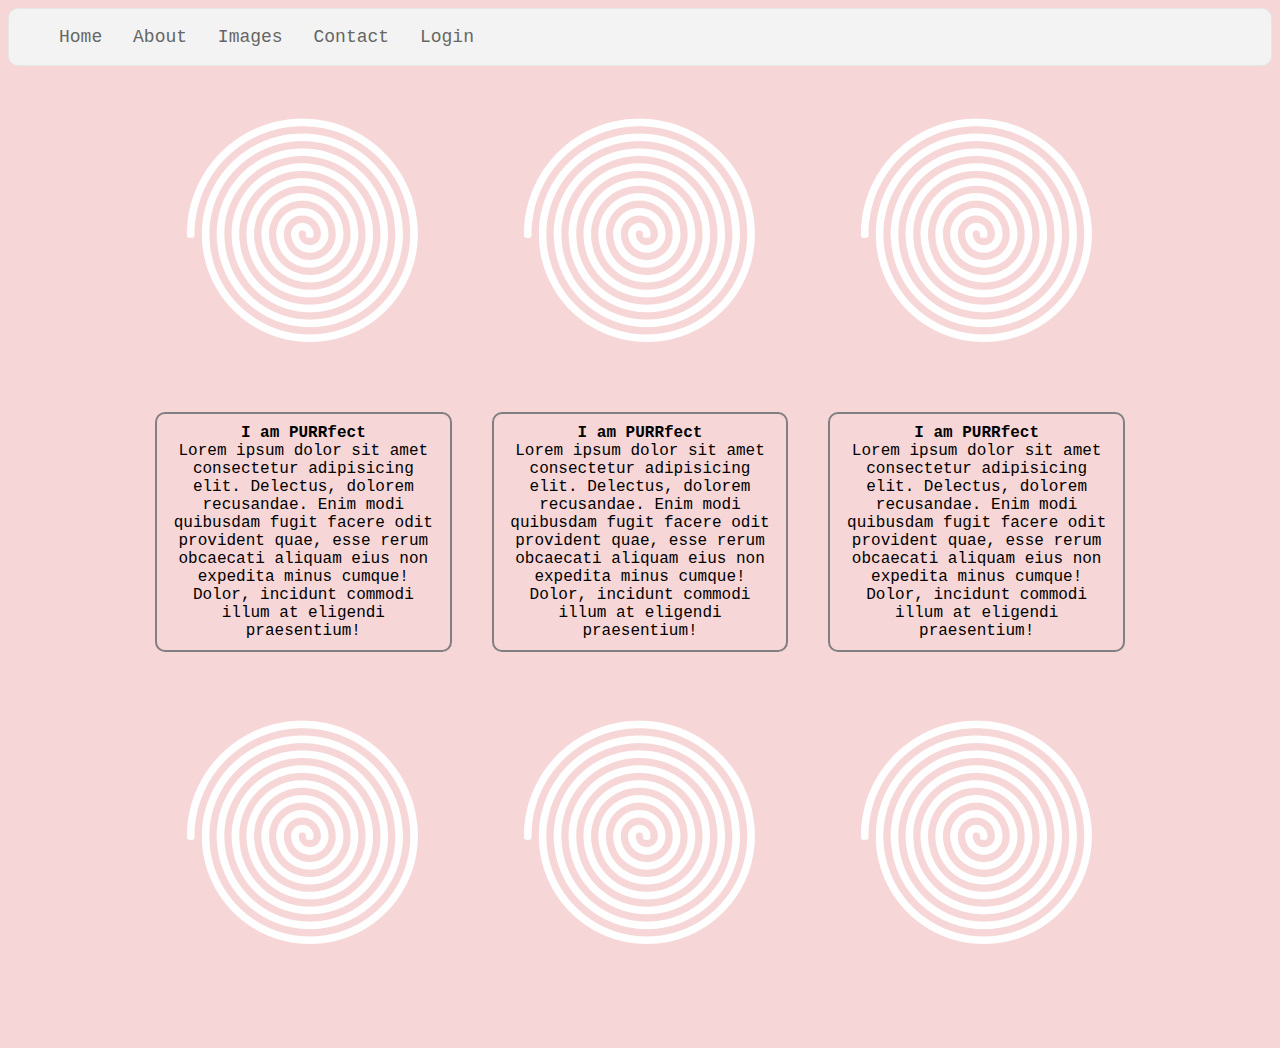
<file: index.html>
<html lang="en">
  <head>
    <meta charset="UTF-8" />
    <meta name="viewport" content="width=device-width, initial-scale=1.0" />
    <link rel="stylesheet" href="styles.css" />
    <link rel="preconnect" href="https://fonts.googleapis.com" />
    <link rel="preconnect" href="https://fonts.gstatic.com" crossorigin />
    <title>Maine Coon</title>
  </head>
  <body>
    <nav>
      <ul class="nav-bar">
        <li><a href="index.html">Home</a></li>
        <li><a href="about.html">About</a></li>
        <li><a href="images.html">Images</a></li>
        <li><a href="contact.html">Contact</a></li>
        <li><a href="login.html">Login</a></li>
      </ul>
    </nav>
    <div class="const">
      <div class="container-icons-images">
        <div class="box-1">
          <img class="catto-pic" src="images/swirl.png" alt="" />
        </div>
        <div class="box-1">
          <img class="catto-pic" src="images/swirl.png" alt="" />
        </div>
        <div class="box-1">
          <img class="catto-pic" src="images/swirl.png" alt="" />
        </div>

        <div class="box-1">
          <p class="emp-box">
            <b>I am PURRfect </b><br />
            Lorem ipsum dolor sit amet consectetur adipisicing elit. Delectus,
            dolorem recusandae. Enim modi quibusdam fugit facere odit provident
            quae, esse rerum obcaecati aliquam eius non expedita minus cumque!
            Dolor, incidunt commodi illum at eligendi praesentium!
          </p>
        </div>
        <div class="box-1">
          <p class="emp-box">
            <b>I am PURRfect </b><br />
            Lorem ipsum dolor sit amet consectetur adipisicing elit. Delectus,
            dolorem recusandae. Enim modi quibusdam fugit facere odit provident
            quae, esse rerum obcaecati aliquam eius non expedita minus cumque!
            Dolor, incidunt commodi illum at eligendi praesentium!
          </p>
        </div>
        <div class="box-1">
          <p class="emp-box">
            <b>I am PURRfect </b><br />
            Lorem ipsum dolor sit amet consectetur adipisicing elit. Delectus,
            dolorem recusandae. Enim modi quibusdam fugit facere odit provident
            quae, esse rerum obcaecati aliquam eius non expedita minus cumque!
            Dolor, incidunt commodi illum at eligendi praesentium!
          </p>
        </div>
        <div class="box-1">
          <img class="catto-pic" src="images/swirl.png" alt="" />
        </div>
        <div class="box-1">
          <img class="catto-pic" src="images/swirl.png" alt="" />
        </div>
        <div class="box-1">
          <img class="catto-pic" src="images/swirl.png" alt="" />
        </div>
      </div>
    </div>
  </body>
</html>
</file>
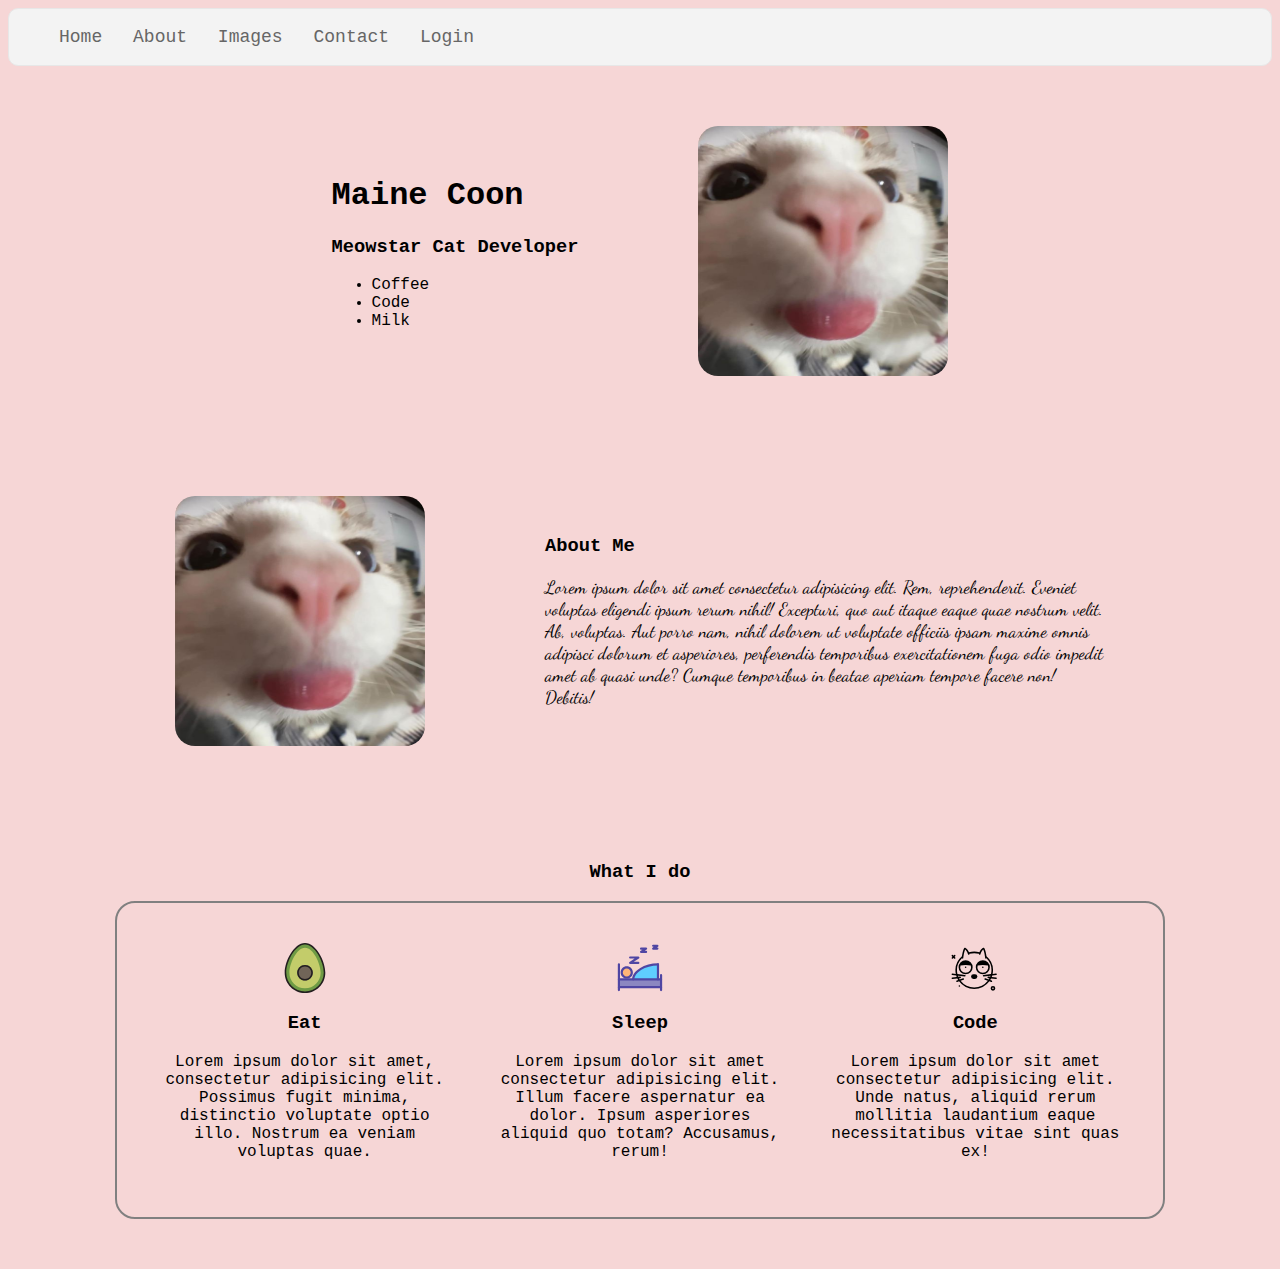
<file: about.html>
<html lang="en">
  <head>
    <meta charset="UTF-8" />
    <meta name="viewport" content="width=device-width, initial-scale=1.0" />
    <link rel="stylesheet" href="styles.css" />
    <link rel="preconnect" href="https://fonts.googleapis.com" />
    <link rel="preconnect" href="https://fonts.gstatic.com" crossorigin />
    <title>Maine Coon</title>
  </head>
  <body>
    <nav>
      <ul class="nav-bar">
        <li><a href="index.html">Home</a></li>
        <li><a href="about.html">About</a></li>
        <li><a href="images.html">Images</a></li>
        <li><a href="contact.html">Contact</a></li>
        <li><a href="login.html">Login</a></li>
      </ul>
    </nav>
    <div class="const">
      <div class="container">
        <!--  -->
        <div class="box">
          <h1>Maine Coon</h1>
          <h3>Meowstar Cat Developer</h3>
          <ul>
            <li>Coffee</li>
            <li>Code</li>
            <li>Milk</li>
          </ul>
        </div>
        <div class="box">
          <img class="image" src="images/catt.jpg" alt="catto" />
        </div>
      </div>
      <!--  -->
      <div class="container">
        <div class="box">
          <img class="image" src="images/catt.jpg" alt="cattow" />
        </div>
        <div class="box">
          <h3>About Me</h3>
          <p class="about-font">
            Lorem ipsum dolor sit amet consectetur adipisicing elit. Rem,
            reprehenderit. Eveniet voluptas eligendi ipsum rerum nihil!
            Excepturi, quo aut itaque eaque quae nostrum velit. Ab, voluptas.
            Aut porro nam, nihil dolorem ut voluptate officiis ipsam maxime
            omnis adipisci dolorum et asperiores, perferendis temporibus
            exercitationem fuga odio impedit amet ab quasi unde? Cumque
            temporibus in beatae aperiam tempore facere non! Debitis!
          </p>
        </div>
      </div>
      <!--  -->
      <br />
      <br />
      <h3 style="text-align: center">What I do</h3>
      <div class="container-icons">
        <div class="box-1">
          <img src="images/eat.svg" alt="" />
          <h3>Eat</h3>
          <p>
            Lorem ipsum dolor sit amet, consectetur adipisicing elit. Possimus
            fugit minima, distinctio voluptate optio illo. Nostrum ea veniam
            voluptas quae.
          </p>
        </div>
        <div class="box-1">
          <img src="images/sleep.svg" alt="" />
          <h3>Sleep</h3>
          <p>
            Lorem ipsum dolor sit amet consectetur adipisicing elit. Illum
            facere aspernatur ea dolor. Ipsum asperiores aliquid quo totam?
            Accusamus, rerum!
          </p>
        </div>
        <div class="box-1">
          <img src="images/code.svg" alt="" />
          <h3>Code</h3>
          <p>
            Lorem ipsum dolor sit amet consectetur adipisicing elit. Unde natus,
            aliquid rerum mollitia laudantium eaque necessitatibus vitae sint
            quas ex!
          </p>
        </div>
      </div>
    </div>
  </body>
</html>
</file>
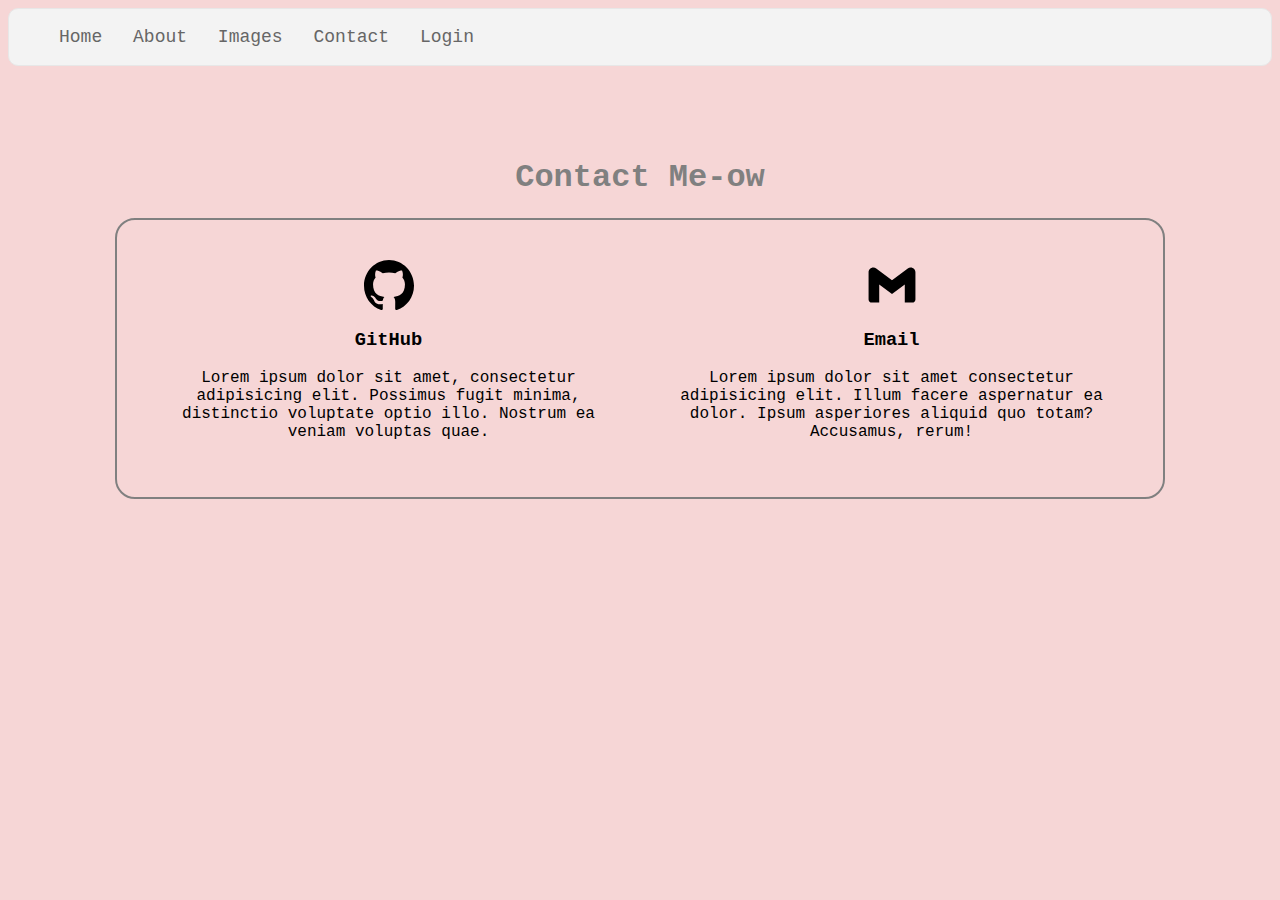
<file: contact.html>
<html lang="en">
  <head>
    <meta charset="UTF-8" />
    <meta name="viewport" content="width=device-width, initial-scale=1.0" />
    <link rel="stylesheet" href="styles.css" />
    <link rel="preconnect" href="https://fonts.googleapis.com" />
    <link rel="preconnect" href="https://fonts.gstatic.com" crossorigin />
    <title>Maine Coon</title>
  </head>
  <body>
    <nav>
      <ul class="nav-bar">
        <li><a href="index.html">Home</a></li>
        <li><a href="about.html">About</a></li>
        <li><a href="images.html">Images</a></li>
        <li><a href="contact.html">Contact</a></li>
        <li><a href="login.html">Login</a></li>
      </ul>
    </nav>
    <div class="const">
      <!--  -->
      <br />
      <br />
      <br />
      <br />
      <h1 style="text-align: center; color: grey">Contact Me-ow</h1>
      <div class="container-icons-contact">
        <div class="box-1">
          <a href="https://github.com/Sumaiya-Karim-Katha"
            ><img src="images/git.svg" alt=""
          /></a>
          <h3>GitHub</h3>
          <p>
            Lorem ipsum dolor sit amet, consectetur adipisicing elit. Possimus
            fugit minima, distinctio voluptate optio illo. Nostrum ea veniam
            voluptas quae.
          </p>
        </div>
        <div class="box-1">
          <a href="#"><img src="images/gmail.svg" alt="" /></a>
          <h3>Email</h3>
          <p>
            Lorem ipsum dolor sit amet consectetur adipisicing elit. Illum
            facere aspernatur ea dolor. Ipsum asperiores aliquid quo totam?
            Accusamus, rerum!
          </p>
        </div>
      </div>
    </div>
  </body>
</html>
</file>
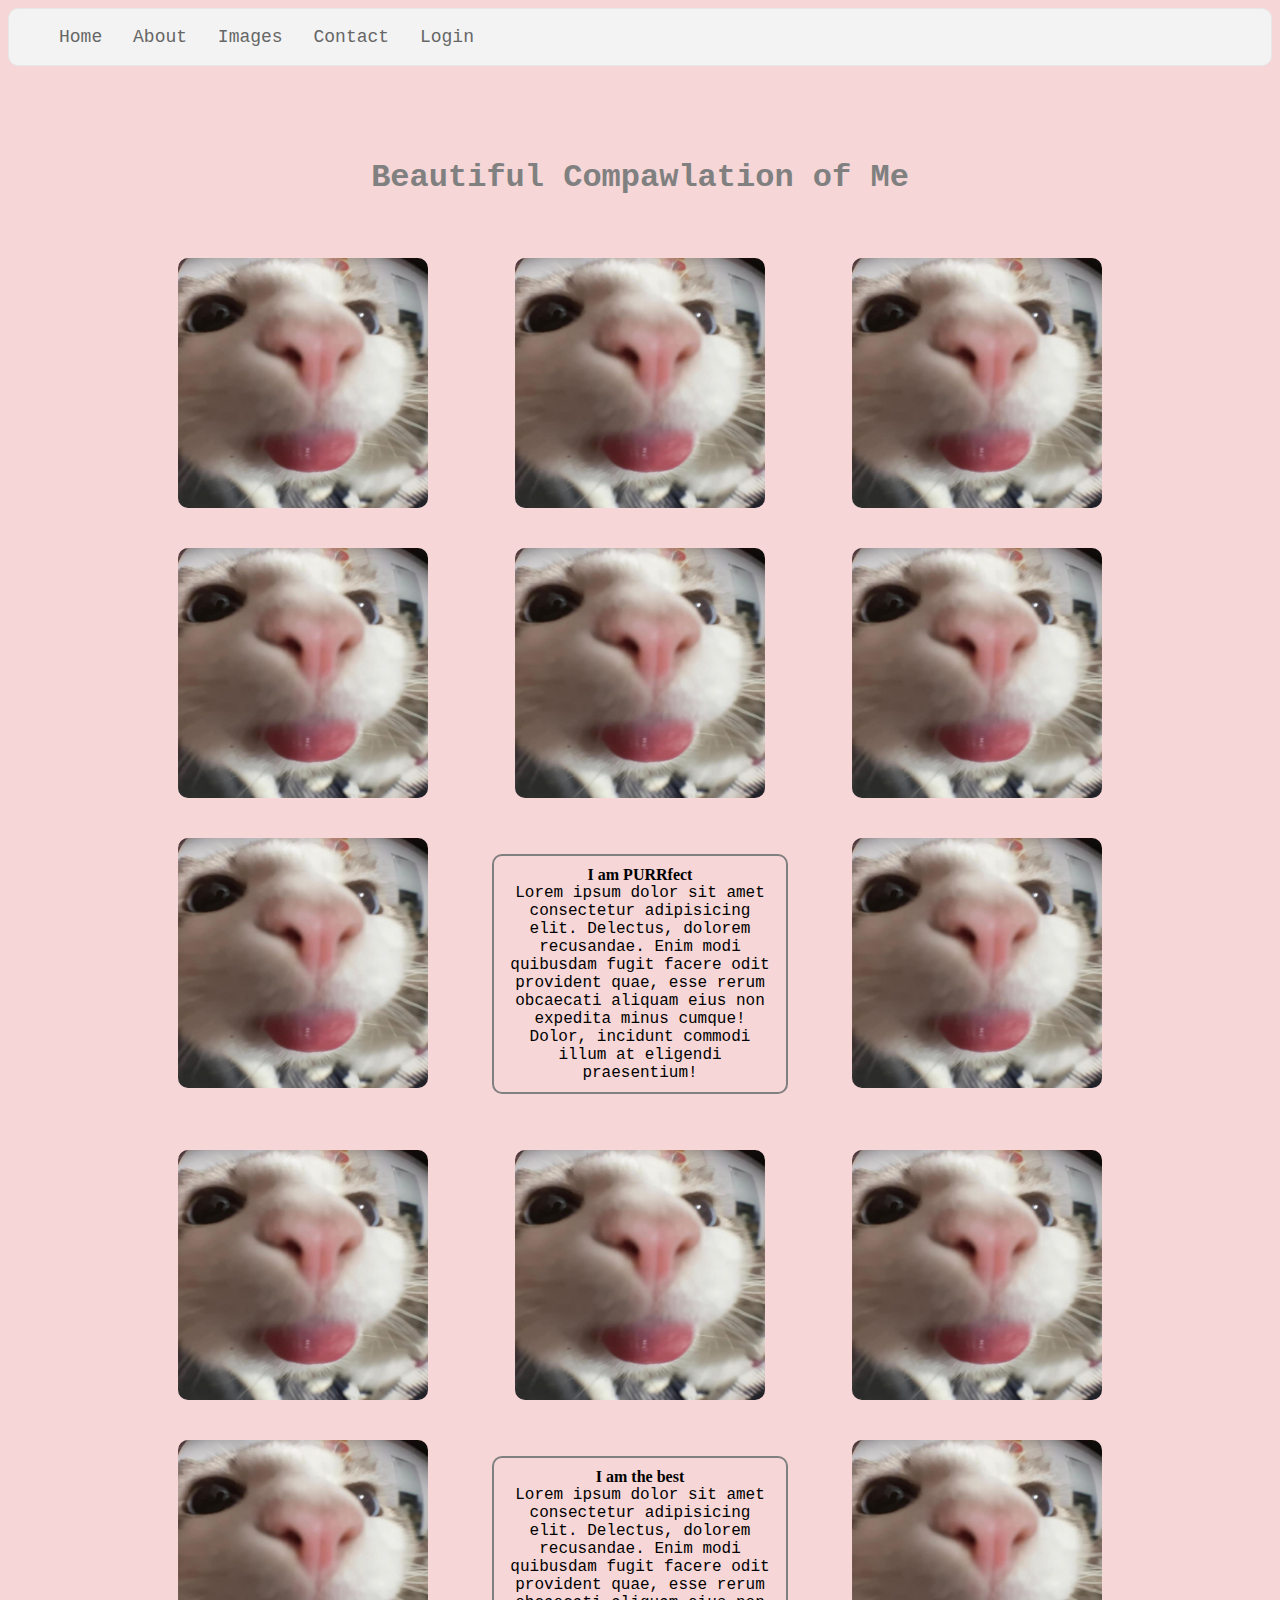
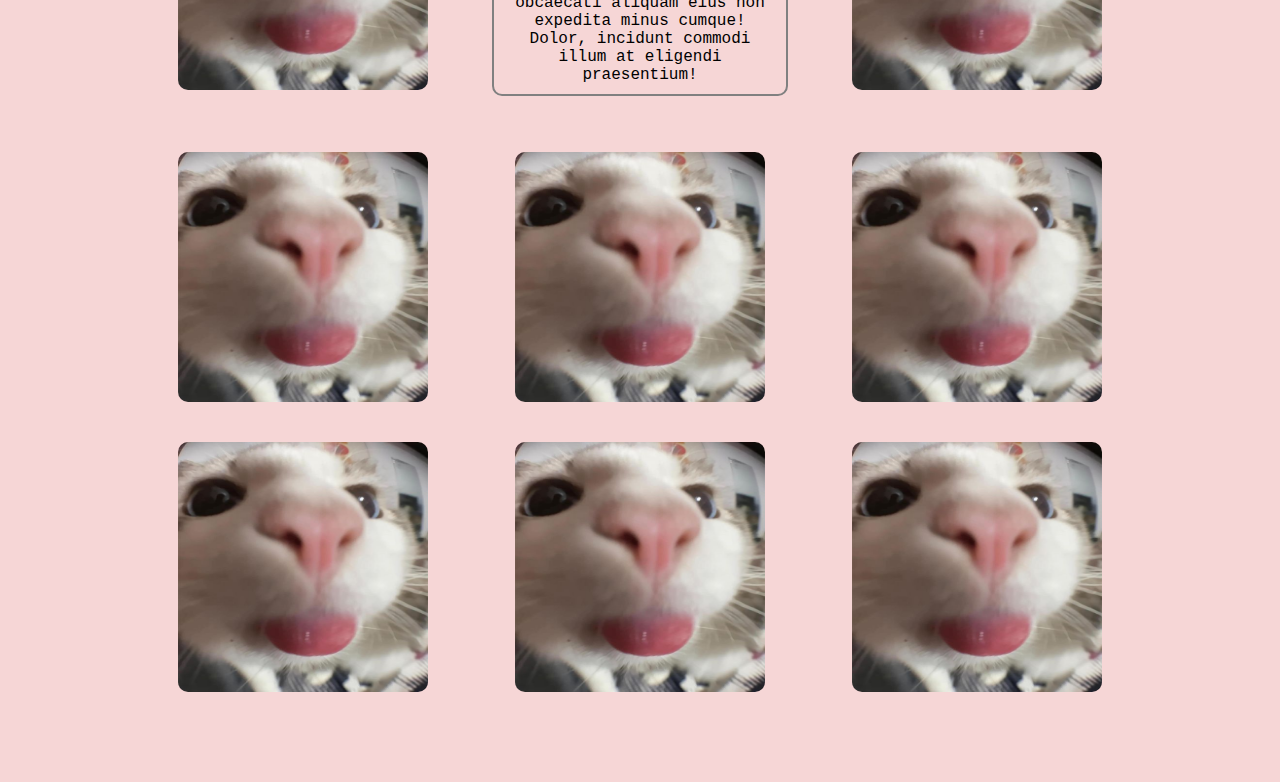
<file: images.html>
<html lang="en">
  <head>
    <meta charset="UTF-8" />
    <meta name="viewport" content="width=device-width, initial-scale=1.0" />
    <link rel="stylesheet" href="styles.css" />
    <link rel="preconnect" href="https://fonts.googleapis.com" />
    <link rel="preconnect" href="https://fonts.gstatic.com" crossorigin />
    <title>Maine Coon</title>
  </head>
  <body>
    <nav>
      <ul class="nav-bar">
        <li><a href="index.html">Home</a></li>
        <li><a href="about.html">About</a></li>
        <li><a href="images.html">Images</a></li>
        <li><a href="contact.html">Contact</a></li>
        <li><a href="login.html">Login</a></li>
      </ul>
    </nav>

    <br />
    <br />
    <br />
    <br />
    <div class="const">
      <h1 style="text-align: center; color: grey">
        Beautiful Compawlation of Me
      </h1>
      <div class="container-icons-images">
        <div class="box-1">
          <img class="catto-pic" src="images/catt.jpg" alt="" />
        </div>
        <div class="box-1">
          <img class="catto-pic" src="images/catt.jpg" alt="" />
        </div>
        <div class="box-1">
          <img class="catto-pic" src="images/catt.jpg" alt="" />
        </div>
        <div class="box-1">
          <img class="catto-pic" src="images/catt.jpg" alt="" />
        </div>
        <div class="box-1">
          <img class="catto-pic" src="images/catt.jpg" alt="" />
        </div>
        <div class="box-1">
          <img class="catto-pic" src="images/catt.jpg" alt="" />
        </div>
        <div class="box-1">
          <img class="catto-pic" src="images/catt.jpg" alt="" />
        </div>
        <div class="box-1">
          <p class="emp-box">
            <b class="bold-font">I am PURRfect </b><br />
            Lorem ipsum dolor sit amet consectetur adipisicing elit. Delectus,
            dolorem recusandae. Enim modi quibusdam fugit facere odit provident
            quae, esse rerum obcaecati aliquam eius non expedita minus cumque!
            Dolor, incidunt commodi illum at eligendi praesentium!
          </p>
        </div>
        <div class="box-1">
          <img class="catto-pic" src="images/catt.jpg" alt="" />
        </div>
        <div class="box-1">
          <img class="catto-pic" src="images/catt.jpg" alt="" />
        </div>
        <div class="box-1">
          <img class="catto-pic" src="images/catt.jpg" alt="" />
        </div>
        <div class="box-1">
          <img class="catto-pic" src="images/catt.jpg" alt="" />
        </div>
        <div class="box-1">
          <img class="catto-pic" src="images/catt.jpg" alt="" />
        </div>
        <div class="box-1">
          <p class="emp-box">
            <b class="bold-font">I am the best</b><br />
            Lorem ipsum dolor sit amet consectetur adipisicing elit. Delectus,
            dolorem recusandae. Enim modi quibusdam fugit facere odit provident
            quae, esse rerum obcaecati aliquam eius non expedita minus cumque!
            Dolor, incidunt commodi illum at eligendi praesentium!
          </p>
        </div>
        <div class="box-1">
          <img class="catto-pic" src="images/catt.jpg" alt="" />
        </div>
        <div class="box-1">
          <img class="catto-pic" src="images/catt.jpg" alt="" />
        </div>
        <div class="box-1">
          <img class="catto-pic" src="images/catt.jpg" alt="" />
        </div>
        <div class="box-1">
          <img class="catto-pic" src="images/catt.jpg" alt="" />
        </div>
        <div class="box-1">
          <img class="catto-pic" src="images/catt.jpg" alt="" />
        </div>
        <div class="box-1">
          <img class="catto-pic" src="images/catt.jpg" alt="" />
        </div>
        <div class="box-1">
          <img class="catto-pic" src="images/catt.jpg" alt="" />
        </div>
      </div>
    </div>
  </body>
</html>
</file>
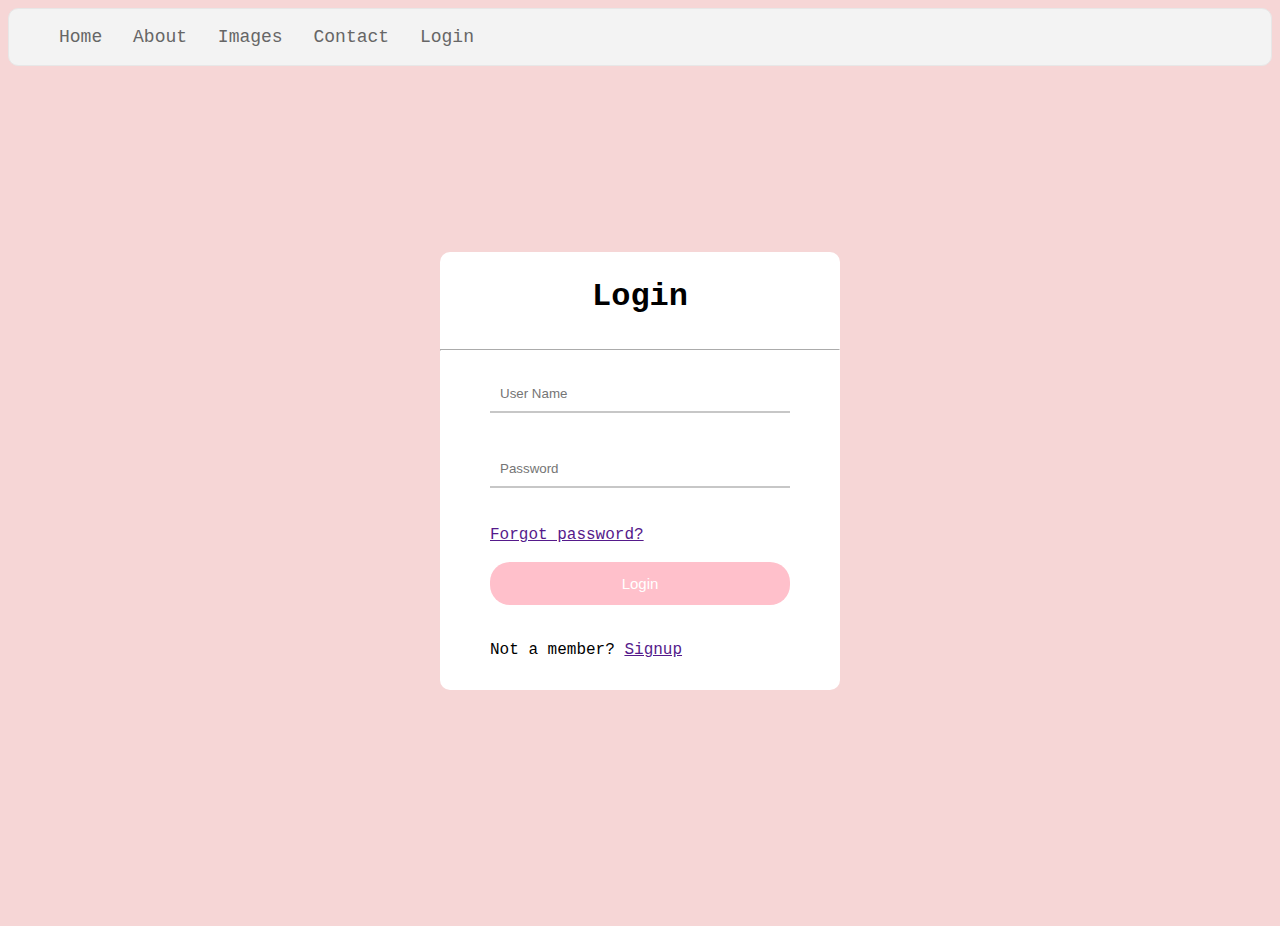
<file: login.html>
<html lang="en">
  <head>
    <meta charset="UTF-8" />
    <meta name="viewport" content="width=device-width, initial-scale=1.0" />
    <title>Log in</title>
    <link rel="stylesheet" href="styles.css" />
  </head>
  <body>
    <nav>
        <ul class="nav-bar">
          <li><a href="index.html">Home</a></li>
          <li><a href="about.html">About</a></li>
          <li><a href="images.html">Images</a></li>
          <li><a href="contact.html">Contact</a></li>
          <li><a href="login.html">Login</a></li>
        </ul>
      </nav>
    <div class="container-sign">
      <div class="box2-sign">
        <div class="form-design">
          <div class="login-tag">
            <h1 style="text-align: center">Login</h1>
          </div>

          <hr />

          <div class="form-tag">
            <form>
              <input
                type="text"
                id="username"
                name="username"
                placeholder="User Name"
              />
              <br />
              <br />
              <input
                type="password"
                id="pass"
                name="pass"
                placeholder="Password"
              />
              <br />
              <br />
              <a href="">Forgot password?</a>
              <br />
              <br />
              <input
                style="font-size: 15px; background-color: pink"
                type="submit"
                value="Login"
              />
              <br />
              <p>Not a member? <a href="">Signup</a></p>
            </form>
          </div>
        </div>
      </div>
    </div>
  </body>
</html>
</file>
<file: styles.css>
@import url('https://fonts.googleapis.com/css2?family=Dancing+Script:wght@400..700&family=Protest+Riot&display=swap');
@import url('https://fonts.googleapis.com/css2?family=Protest+Riot&display=swap');

body {
  margin-bottom: 50px;
  background-color: F6D6D6;
  font-family: "Courier New", Courier, monospace;
}

.nav-bar li {
  display: inline;
}

nav{
  border: 1px solid #e7e7e7;
  background-color: #f3f3f3;
  font-size: 18px;
  /* padding: 10px; */
  border-radius: 10px;
 
}

.nav-bar li a {
  color: #666;
  padding: 10px;
  text-decoration: none;

}

a:hover {
  color: white;
  background-color: pink;
  padding: 10px;
  border-radius: 10px;
}

.const {
  margin: auto;
  width: 1050px;
}
.image {
  height: 250px;
  width: 250px;
  border-radius: 20px;
}

.container {
  display: flex;
  align-items: center;
  justify-content: center;
}

.box {
  padding: 60px;
}

.container-icons {
  padding: 20px;
  display: grid;
  grid-template-columns: 1fr 1fr 1fr;
  text-align: center;
  border: 2px solid grey;
  border-radius: 20px;
}

img {
  height: 50px;
  width: 50px;
}

.box-1 {
  padding: 20px;
}

.catto-pic {
  height: 250px;
  width: 250px;
  border-radius: 10px;
}

.container-icons-images {
  padding: 20px;
  display: grid;
  grid-template-columns: 1fr 1fr 1fr;
  text-align: center;
}


.emp-box{
  border: 2px solid grey;
  padding: 10px;
  border-radius: 10px;
}

.container-icons-contact{
  padding: 20px;
  display: grid;
  grid-template-columns: 1fr 1fr;
  text-align: center;
  border: 2px solid grey;
  border-radius: 20px;
}

.container-sign {
  display: flex;
  justify-content: center;
  align-items: center;
  height: 90vh;
}

.box1-sign,
.box2-sign {
  margin: 50px;
}

.form-design {
  background-color: white;
  border-radius: 10px;
  padding-bottom: 10px;
}

.login-tag, .form-tag{
    padding: 5px 50px 5px 50px;
    
}


input {
  width: 300px;
  margin-bottom: 20px;
  padding: 10px;
  border: none;
  border-bottom: 2px solid #c7c7c7;
  color: #c7c7c7;
}

.form-design input[type="submit"] {
  border: none;
  background-color: pink;
  border-radius: 20px;
  padding: 13px;
  color: white;
  
}

.box1-sign {
    display: flex;
  font-size: 5rem;
  color: white;
  font-weight:500;
}

.box0-sign {
    border: 20px;
    margin: 20px;
    width: 10px;
    height: 30vh;
    border-radius: 20px;
    background-color: white;
    color: white;
    padding: 5px;
}

hr{
    margin-bottom: 20px;
    border-color: rgb(255, 255, 255); 
}

.bold-font{
  font-family: "Protest";
}

.about-font{
  font-family: "Dancing Script", cursive;
  font-size: 18px;
}
</file>
